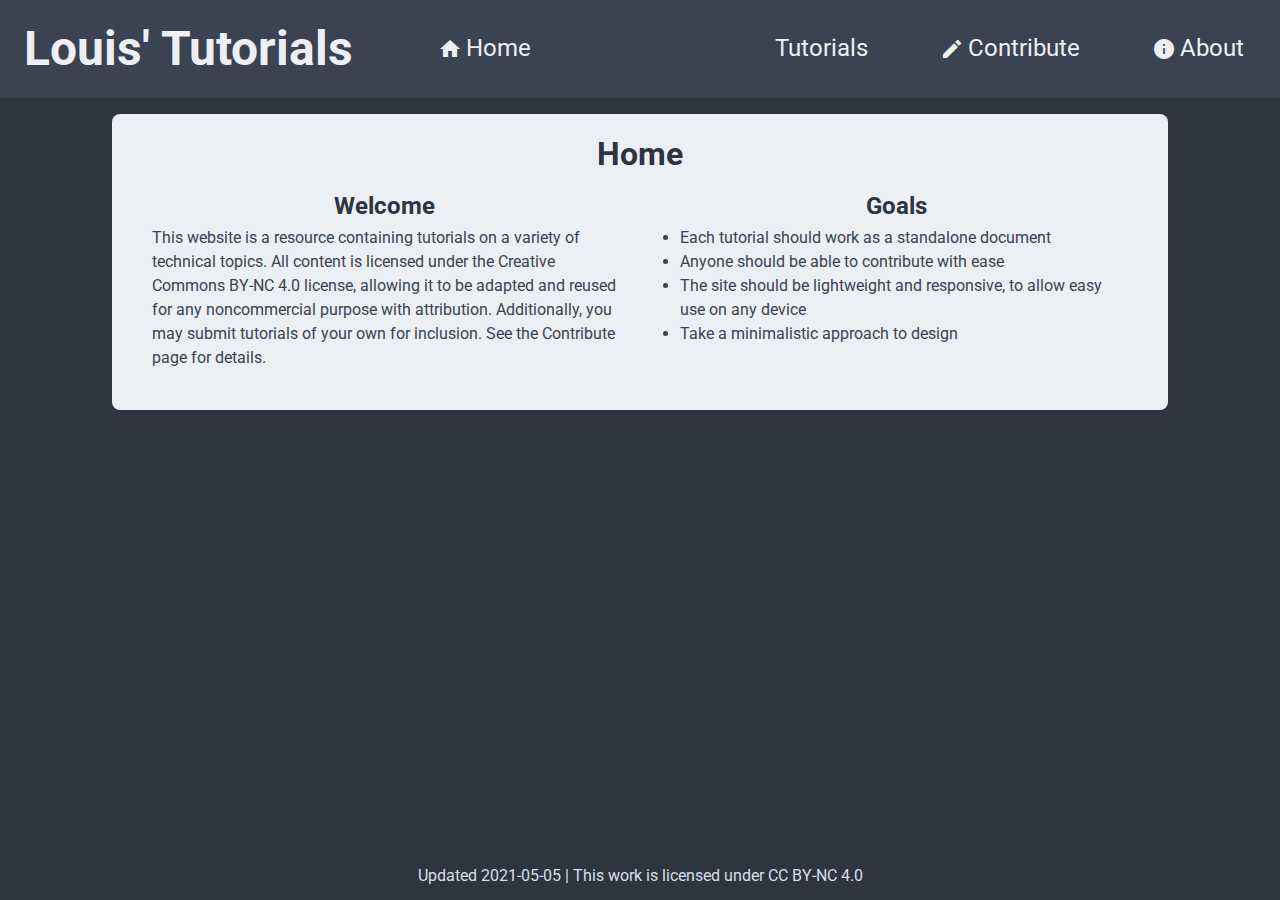
<file: index.html>
<!DOCTYPE html>
<html lang="en">
    <head>
        <!--
            Improvements since Assignment 4
                1. Added print button to each tutorial that changes the page styling to be print-optimized (User gets alerted when trying to print on mobile that it isn't supported)
                2. Added "days since last updated" to tutorial index
                3. Added back button to each tutorial, allowing for navigation back to index.  This button hides itself when the page is printed
                4. Added page spinning easter egg to the home page.  Press s to activate. (Adding fun counts as a significant improvement, right?)
        -->
        <title>Louis' Tutorials - Home</title>
        <meta charset="UTF-8">
        <meta name="description" content="Louis' Tutorials homepage">
        <meta name="keywords" content="tutorial, guide, open-source, technical">
        <meta name="author" content="Louis Weddall">
        <meta name="viewport" content="width=device-width, initial-scale=1.0"> 
        <link rel="stylesheet" href="https://fonts.googleapis.com/icon?family=Material+Icons">
        <link rel="stylesheet" href="./css/styles.css">
    </head>
    <body>
        <header>
            <h1>Louis' Tutorials</h1>
            <nav>
                <a href="./index.html"><span class="material-icons">home</span>Home</a>
                <a href="./tutorials.html"><span class="material-icons">article</span>Tutorials</a>
                <a href="./contribute.html"><span class="material-icons">create</span>Contribute</a>
                <a href="./about.html"><span class="material-icons">info</span>About</a>
            </nav>
        </header>
        <main>
            <div id="content">
                <h2>Home</h2>
                <div id="home-flex-container">
                    <section class="home-flex-item">
                        <h3>Welcome</h3>
                        <div>
                            <p>This website is a resource containing tutorials on a variety of technical topics.  All content is licensed under the Creative Commons BY-NC 4.0 license, allowing it to be adapted and reused for any noncommercial purpose with attribution.  Additionally, you may submit tutorials of your own for inclusion.  See the Contribute page for details.</p>
                        </div>
                    </section>
                    <section class="home-flex-item">
                        <h3>Goals</h3>
                        <div>
                            <ul>
                                <li>Each tutorial should work as a standalone document</li>
                                <li>Anyone should be able to contribute with ease</li>
                                <li>The site should be lightweight and responsive, to allow easy use on any device</li>
                                <li>Take a minimalistic approach to design</li>
                            </ul>
                        </div>
                    </section>
                </div>
            </div>
        </main>
        <footer>Updated 2021-05-05 | This work is licensed under CC BY-NC 4.0</footer>
        <script>
            document.addEventListener("keypress", function(event){
                if (event.keyCode == 115) {
                    document.body.style = "animation-name: spin; animation-duration: 2s;";
                }
            });
        </script>
    </body>
</html>
</file>
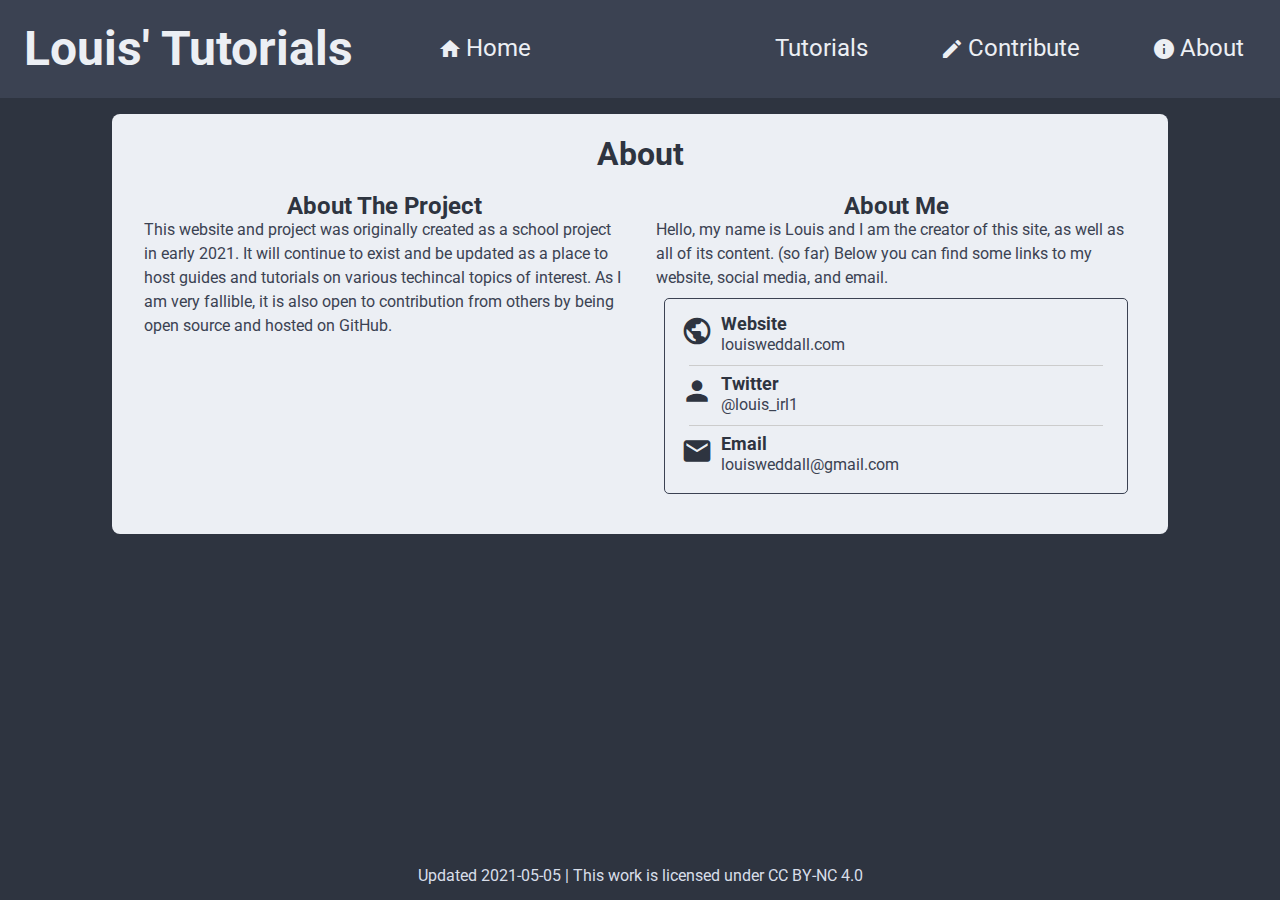
<file: about.html>
<!DOCTYPE html>
<html lang="en">
    <head>
        <title>Louis' Tutorials - About</title>
        <meta charset="UTF-8">
        <meta name="description" content="Louis' Tutorials about page">
        <meta name="keywords" content="tutorial, guide, open-source, technical">
        <meta name="author" content="Louis Weddall">
        <meta name="viewport" content="width=device-width, initial-scale=1.0"> 
        <link rel="stylesheet" href="https://fonts.googleapis.com/icon?family=Material+Icons">
        <link rel="stylesheet" href="./css/styles.css">
    </head>
    <body>
        <header>
            <h1>Louis' Tutorials</h1>
            <nav>
                <a href="./index.html"><span class="material-icons">home</span>Home</a>
                <a href="./tutorials.html"><span class="material-icons">article</span>Tutorials</a>
                <a href="./contribute.html"><span class="material-icons">create</span>Contribute</a>
                <a href="./about.html"><span class="material-icons">info</span>About</a>
            </nav>
        </header>
        <main>
            <div id="content">
                <h2>About</h2>
                <div id="home-flex-container">
                    <section class="home-flex-item">
                        <h3>About The Project</h3>
                        <p>This website and project was originally created as a school project in early 2021.  It will continue to exist and be updated as a place to host guides and tutorials on various techincal topics of interest.  As I am very fallible, it is also open to contribution from others by being open source and hosted on GitHub.</p>
                    </section>
                    <section class="home-flex-item">
                        <h3>About Me</h3>
                        <p>Hello, my name is Louis and I am the creator of this site, as well as all of its content. (so far) Below you can find some links to my website, social media, and email.</p>
                        <div id="social-linkbox">
                            <a class="social-linkbox-item" href="https://louisweddall.com/">
                                <span class="material-icons">public</span>
                                <h4>Website</h4>
                                <p>louisweddall.com</p>
                            </a>
                            <hr>
                            <a class="social-linkbox-item" href="https://twitter.com/louis_irl1">
                                <span class="material-icons">person</span>
                                <h4>Twitter</h4>
                                <p>@louis_irl1</p>
                            </a>
                            <hr>
                            <a class="social-linkbox-item" href="mailto:louisweddall@gmail.com">
                                <span class="material-icons">email</span>
                                <h4>Email</h4>
                                <p>louisweddall@gmail.com</p>
                            </a>
                        </div>
                    </section>
                </div>
            </div>
        </main>
        <footer>Updated 2021-05-05 | This work is licensed under CC BY-NC 4.0</footer>
    </body>
</html>
</file>
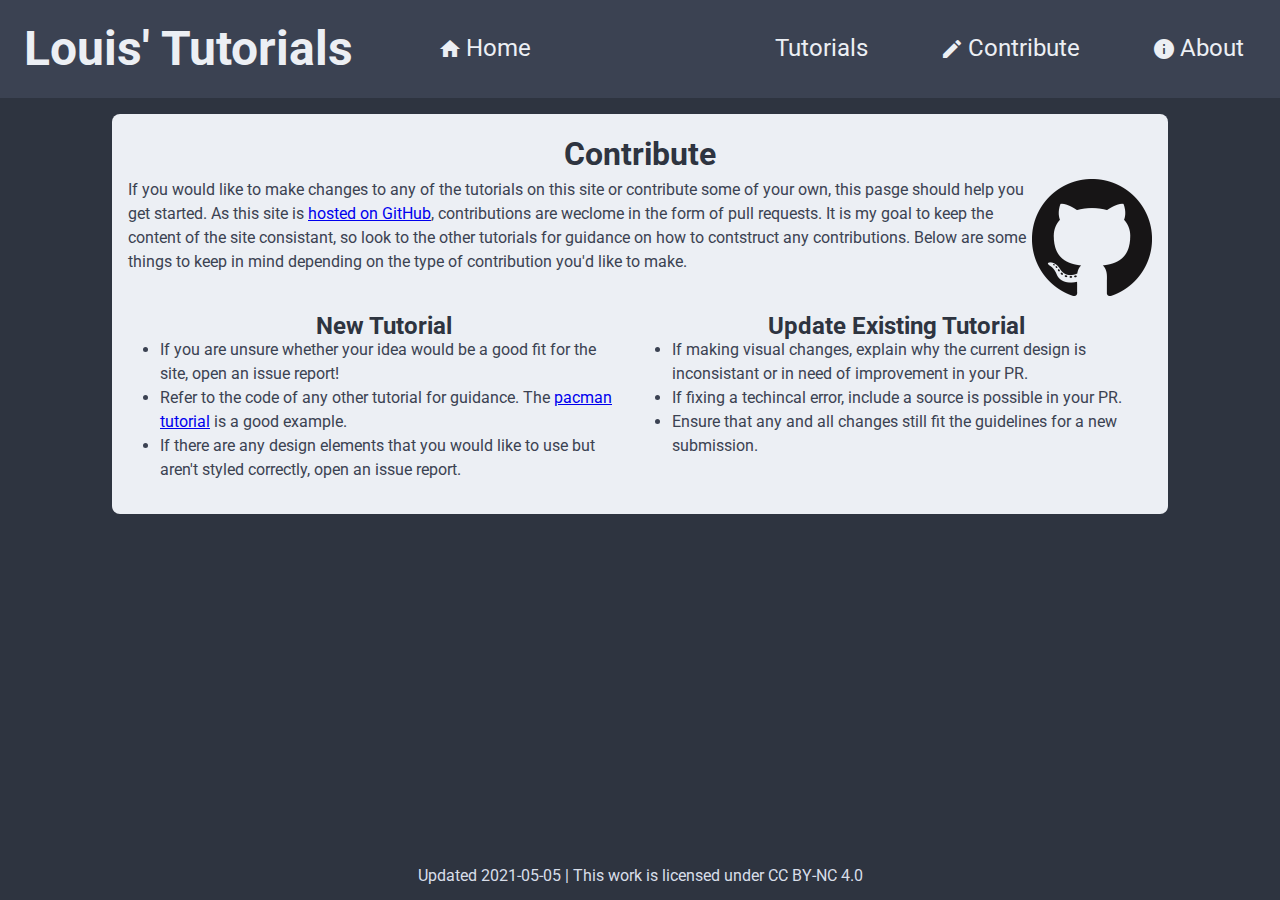
<file: contribute.html>
<!DOCTYPE html>
<html lang="en">
    <head>
        <title>Louis' Tutorials - Contribute</title>
        <meta charset="UTF-8">
        <meta name="description" content="Louis' Tutorials contribution information">
        <meta name="keywords" content="tutorial, guide, open-source, technical">
        <meta name="author" content="Louis Weddall">
        <meta name="viewport" content="width=device-width, initial-scale=1.0"> 
        <link rel="stylesheet" href="https://fonts.googleapis.com/icon?family=Material+Icons">
        <link rel="stylesheet" href="./css/styles.css">
    </head>
    <body>
        <header>
            <h1>Louis' Tutorials</h1>
            <nav>
                <a href="./index.html"><span class="material-icons">home</span>Home</a>
                <a href="./tutorials.html"><span class="material-icons">article</span>Tutorials</a>
                <a href="./contribute.html"><span class="material-icons">create</span>Contribute</a>
                <a href="./about.html"><span class="material-icons">info</span>About</a>
            </nav>
        </header>
        <main>
            <div id="content">
                <h2>Contribute</h2>
                <div id="contribute-intro">
                    <p>If you would like to make changes to any of the tutorials on this site or contribute some of your own, this pasge should help you get started.  As this site is <a href="https://github.com/Intro-to-Web-Dev/assignment-four-responsive-rough-draft-wedlouc">hosted on GitHub</a>, contributions are weclome in the form of pull requests.  It is my goal to keep the content of the site consistant, so look to the other tutorials for guidance on how to contstruct any contributions.  Below are some things to keep in mind depending on the type of contribution you'd like to make.</p>
                    <img src="./img/github-logo.png" alt="GitHub Logo">
                </div>
                <div id="home-flex-container">
                    <section class="home-flex-item">
                        <h3>New Tutorial</h3>
                        <ul>
                            <li>If you are unsure whether your idea would be a good fit for the site, open an issue report!</li>
                            <li>Refer to the code of any other tutorial for guidance.  The <a href="./tutorials/pacman.html">pacman tutorial</a> is a good example.</li>
                            <li>If there are any design elements that you would like to use but aren't styled correctly, open an issue report.</li>
                        </ul>
                    </section>
                    <section class="home-flex-item">
                        <h3>Update Existing Tutorial</h3>
                        <ul>
                            <li>If making visual changes, explain why the current design is inconsistant or in need of improvement in your PR.</li>
                            <li>If fixing a techincal error, include a source is possible in your PR.</li>
                            <li>Ensure that any and all changes still fit the guidelines for a new submission.</li>
                        </ul>
                    </section>
                </div>
            </div>
        </main>
        <footer>Updated 2021-05-05 | This work is licensed under CC BY-NC 4.0</footer>
    </body>
</html>
</file>
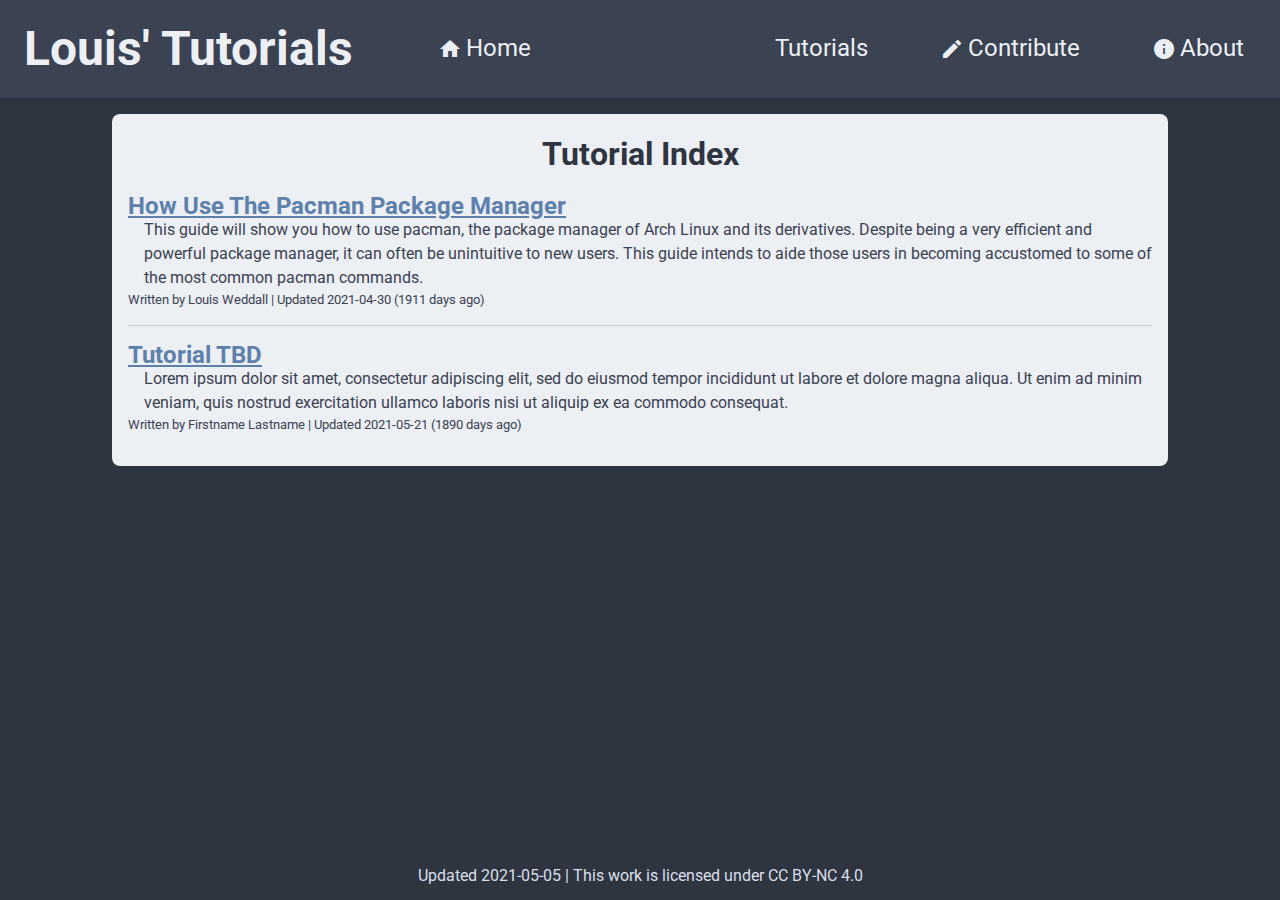
<file: tutorials.html>
<!DOCTYPE html>
<html lang="en">
    <head>
        <title>Louis' Tutorials - Tutorials</title>
        <meta charset="UTF-8">
        <meta name="description" content="Louis' Tutorials tutorial index">
        <meta name="keywords" content="tutorial, guide, open-source, technical">
        <meta name="author" content="Louis Weddall">
        <meta name="viewport" content="width=device-width, initial-scale=1.0"> 
        <link rel="stylesheet" href="https://fonts.googleapis.com/icon?family=Material+Icons">
        <link rel="stylesheet" href="./css/styles.css">
    </head>
    <body>
        <header>
            <h1>Louis' Tutorials</h1>
            <nav>
                <a href="./index.html"><span class="material-icons">home</span>Home</a>
                <a href="./tutorials.html"><span class="material-icons">article</span>Tutorials</a>
                <a href="./contribute.html"><span class="material-icons">create</span>Contribute</a>
                <a href="./about.html"><span class="material-icons">info</span>About</a>
            </nav>
        </header>
        <main>
            <div id="content">
                <h2>Tutorial Index</h2>
                <div class="listing">
                    <h3><a href="./tutorials/pacman.html">How Use The Pacman Package Manager</a></h3>
                    <p class="listing-description">This guide will show you how to use pacman, the package manager of Arch Linux and its derivatives.  Despite being a very efficient and powerful package manager, it can often be unintuitive to new users.  This guide intends to aide those users in becoming accustomed to some of the most common pacman commands.</p>
                    <p class="listing-credit">Written by Louis Weddall | Updated <span class="date-updated">2021-04-30</span></p>
                </div>
                <hr>
                <div class="listing">
                    <h3><a href="./tutorials/pacman.html">Tutorial TBD</a></h3>
                    <p class="listing-description">Lorem ipsum dolor sit amet, consectetur adipiscing elit, sed do eiusmod tempor incididunt ut labore et dolore magna aliqua. Ut enim ad minim veniam, quis nostrud exercitation ullamco laboris nisi ut aliquip ex ea commodo consequat.</p>
                    <p class="listing-credit">Written by Firstname Lastname | Updated <span class="date-updated">2021-05-21</span></p>
                </div>
            </div>
        </main>
        <footer>Updated 2021-05-05 | This work is licensed under CC BY-NC 4.0</footer>
        <script>
            // Sets the number of milliseconds in a day for later use
            const ms_in_day = 86400000;
            //Takes all "date-updated" <span>s from the page and adds them to an array to make iterating on them easier
            var allUpdatedDates = Array.from(document.getElementsByClassName("date-updated"));
    
            /*
            For each date element in the array, convert it to a proper JS date, and subtract it from the current date.
            Then convert that difference into days and append that to the original string.
            */
            allUpdatedDates.forEach(addElapsedDays);
            function addElapsedDays(value, index, array) {
                var published_date = new Date(value.innerHTML);
                var current_date = new Date();
    
                var elapsed_ms = current_date - published_date;
                var elapsed_days = Math.round(elapsed_ms / ms_in_day);
                
                value.innerHTML = value.innerHTML + " (" + elapsed_days + " days ago)";
            }
        </script>
    </body>
</html>
</file>
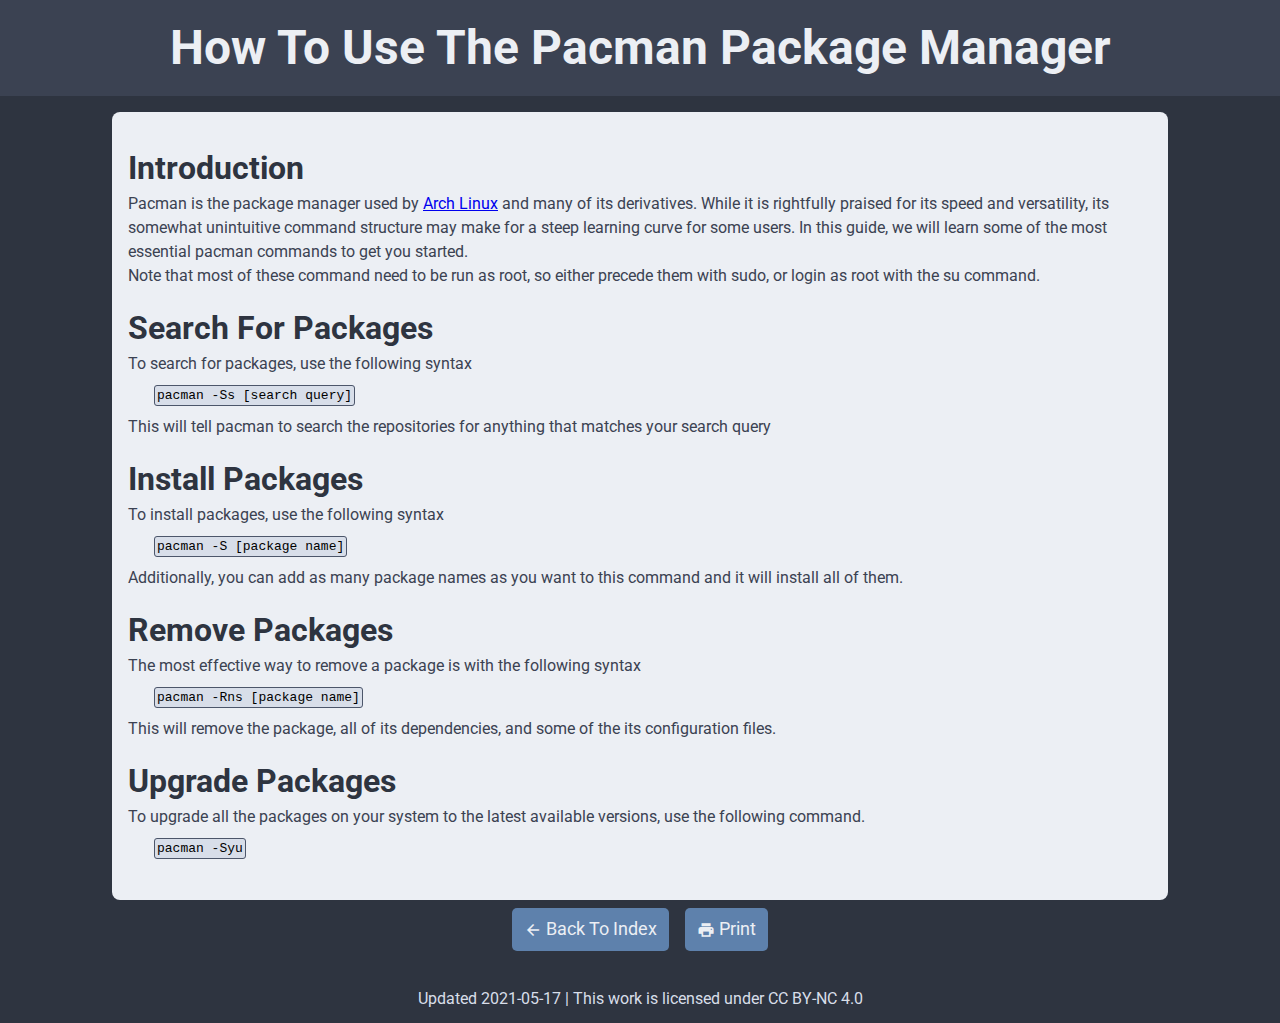
<file: tutorials/pacman.html>
<!DOCTYPE html>
<html lang="en">
    <head>
        <title>Pacman Package Manager</title>
        <meta charset="UTF-8">
        <meta name="description" content="How to use the pacman package manager">
        <meta name="keywords" content="pacman, package manager, linux, arch, tutorial, guide">
        <meta name="author" content="Louis Weddall">
        <meta name="viewport" content="width=device-width, initial-scale=1.0"> 
        <link rel="stylesheet" href="https://fonts.googleapis.com/icon?family=Material+Icons">
        <link rel="stylesheet" href="../css/styles.css">
    </head>
    <body>
        <header id="tutorial-header">
            <h1>How To Use The Pacman Package Manager</h1>
        </header>
        <main>
            <div id="content" class="tutorial-content">
                <section class="tutorial-section">
                    <h2>Introduction</h2>
                    <p>Pacman is the package manager used by <a href="https://archlinux.org/">Arch Linux</a> and many of its derivatives.  While it is rightfully praised for its speed and versatility, its somewhat unintuitive command structure may make for a steep learning curve for some users.  In this guide, we will learn some of the most essential pacman commands to get you started.</p>
                    <p>Note that most of these command need to be run as root, so either precede them with sudo, or login as root with the su command.</p>
                </section>
                <section class="tutorial-section">
                    <h2>Search For Packages</h2>
                    <p>To search for packages, use the following syntax</p>
                    <code>pacman -Ss [search query]</code>
                    <p>This will tell pacman to search the repositories for anything that matches your search query</p>
                </section>
                <section class="tutorial-section">
                    <h2>Install Packages</h2>
                    <p>To install packages, use the following syntax</p>
                    <code>pacman -S [package name]</code>
                    <p>Additionally, you can add as many package names as you want to this command and it will install all of them.</p>    
                </section>
                <section class="tutorial-section">
                    <h2>Remove Packages</h2>
                    <p>The most effective way to remove a package is with the following syntax</p>
                    <code>pacman -Rns [package name]</code>
                    <p>This will remove the package, all of its dependencies, and some of the its configuration files.</p>    
                </section>
                <section class="tutorial-section">
                    <h2>Upgrade Packages</h2>
                    <p>To upgrade all the packages on your system to the latest available versions, use the following command.</p>
                    <code>pacman -Syu</code>
                </section>
            </div>
            <div id="tutorial-button-container">
                <a class="back-button" href="../tutorials.html"><span class="material-icons">arrow_back</span>Back To Index</a>
                <a class="back-button" href="javascript:tryPrinting()"><span class="material-icons">print</span>Print</a>
            </div>
        </main>
        <footer>Updated 2021-05-17 | This work is licensed under CC BY-NC 4.0</footer>
        <script>
            // This function only lets the user print if they're not on a mobile device
            function tryPrinting() {
                // Check the UserAgent for a mobile device.
                if (/iPhone|iPad|iPod|Android/i.test(navigator.userAgent)) {
                    // If they are on a mobile device, alert that printing is not supported
                    window.alert("Printing not supported on mobile devices")
                } else {
                    // If they are not on a mobile device, print the window
                    window.print()
                }
            }
        </script>
    </body>
</html>
</file>
<file: css/styles.css>
@import './reset.css';
@import url('https://fonts.googleapis.com/css2?family=Roboto&display=swap');
:root{
    --bg-color: #2e3440;
    --bg-color2: #3b4252;
    --fg-color: #eceff4;
    --fg-color2: #d8dee9;
    --highlight-color: #88c0d0;
    --blue: #5e81ac;
}
html{
    height: 100%;
}
body{
    font-family: 'Roboto', sans-serif;
    background-color: var(--bg-color);
    display: flex;
    flex-direction: column;
    height: 100%;
}
header{
    background-color: var(--bg-color2);
    min-height: 96px;
    display: flex;
    flex-wrap: wrap;
    align-items: center;
    justify-content: space-between;
    flex-shrink: 0;
}
h1{
    color: var(--fg-color);
    font-size: 48px;
    padding: 24px;
}
nav{
    display: flex;
}
nav a{
    color: var(--fg-color);
    text-decoration: none;
    font-size: 24px;
    padding: 36px;
    text-align: center;
}
nav a:hover{
    background-color: var(--highlight-color);
    color: var(--bg-color);
}
nav .material-icons, .index-return .material-icons{
    height: 100%;
    vertical-align: middle;
    margin-right: 4px;
}
main{
    padding: 16px;
    flex-grow: 1;
}
#content{
    background-color: var(--fg-color);
    max-width: 1024px;
    margin: auto;
    padding: 16px;
    border-radius: 8px;
}
h2{
    font-size: 32px;
    text-align: center;
    color: var(--bg-color);
    line-height: 1.5em;
}
p{
    line-height: 1.5em;
    font-size: 16px;
    color: var(--bg-color2);
}
.listing{
    margin: 16px 0px 16px 0px;
}
h3{
    font-size: 24px;
    color: var(--bg-color);
}
h3 a{
    color: #5e81ac;
}
.substep{
    list-style: lower-alpha;
}
h4, .substep{
    font-size: 18px;
    color: var(--bg-color);
}
ol{
    margin-left: 2em;
    margin-top: 0.25em;
    margin-bottom: 0.5em;
}
.listing-description{
    margin-left: 16px;
}
.listing-credit{
    color: var(--bg-color2);
    font-size: 0.8em;
}
footer{
    text-align: center;
    width: 100%;
    padding: 16px 0px 16px 0px;
    color: var(--fg-color2);
}
#home-flex-container{
    display: flex;
    flex-wrap: wrap;
}
.home-flex-item{
    flex: 1 1 300px;
    padding: 16px;
}
.home-flex-item div{
    margin: 0.5em;
}
.home-flex-item ul{
    padding-left: 1em;
    line-height: 1.5em;
    color: var(--bg-color2);
}
.home-flex-item h3{
    text-align: center;
}
#contribute-intro{
    display: flex;
}
#contribute-intro img{
    align-self: center;
}
#social-linkbox{
    border: 1px solid var(--bg-color2);
    border-radius: 5px;
    padding: 1em;
}
#social-linkbox hr{
    margin: 0.5em
}
.social-linkbox-item{
    display: grid;
    grid-template-columns: min-content min-content;
    text-decoration: none;
}
.social-linkbox-item span{
    font-size: 2em;
    grid-column: 1;
    grid-row: 1 / 3;
    display: block;
    margin-right: 0.25em;
    color: var(--bg-color);
}
.social-linkbox-item h4{
    grid-column: 2;
}
.social-linkbox-item p{
    grid-column: 2;
}
#tutorial-header{
    display: block;
}
#tutorial-header h1{
    text-align: center;
    padding-left: 0;
    padding-right: 0;
}
.tutorial-section{
    margin-top: 16px;
    margin-bottom: 16px;
}
.tutorial-content h2{
    text-align: left;
}
code{
    background-color: var(--fg-color2);
    border: 1px solid #4c566a;
    border-radius: 3px;
    padding: 2px;
    margin-left: 2em;
    line-height: 3em;
    
}
#tutorial-button-container{
    display: flex;
    justify-content: center;
}
.back-button{
    background-color: var(--blue);
    text-decoration: none;
    color: var(--fg-color);
    padding: 12px;
    margin: 8px;
    border-radius: 5px;
    display: block;
    text-align: center;
    font-size: 18px;
}
.back-button .material-icons{
    height: 100%;
    vertical-align: middle;
    font-size: 18px;
    margin-right: 4px;
}
.back-button:hover{
    background-color: var(--highlight-color);
    color: var(--bg-color);
}
@keyframes spin {
    from{transform: rotate(0deg);}
    to{transform: rotate(360deg);}
}
@media only screen and (max-width: 1128px) {
    nav{
        margin: auto;
        width: 100%;
    }
    nav a{
        flex-grow: 1;
        padding: 18px;
    }
    h1{
        width: 100%;
        text-align: center;
    }
  }
@media only screen and (max-width: 728px) {
    nav{
        margin: auto;
        flex-direction: column;
        width: 100%;
    }
    nav a{
        text-align: center;
        padding: 12px;
    }
    main{
        padding: 0;
    }
    #content{
        border-radius: 0;
    }
    h1{
        font-size: 42px;
    }
    .home-flex-item h3{
        text-align: left;
    }
    .home-flex-item{
        flex-basis: 350px;
    }
}
@media print{
    #tutorial-button-container, footer{
        display: none;
    }
    main{
        padding: 0;
        background-color: white;
    }
    #content{
        background-color: white;
    }
}
</file>
